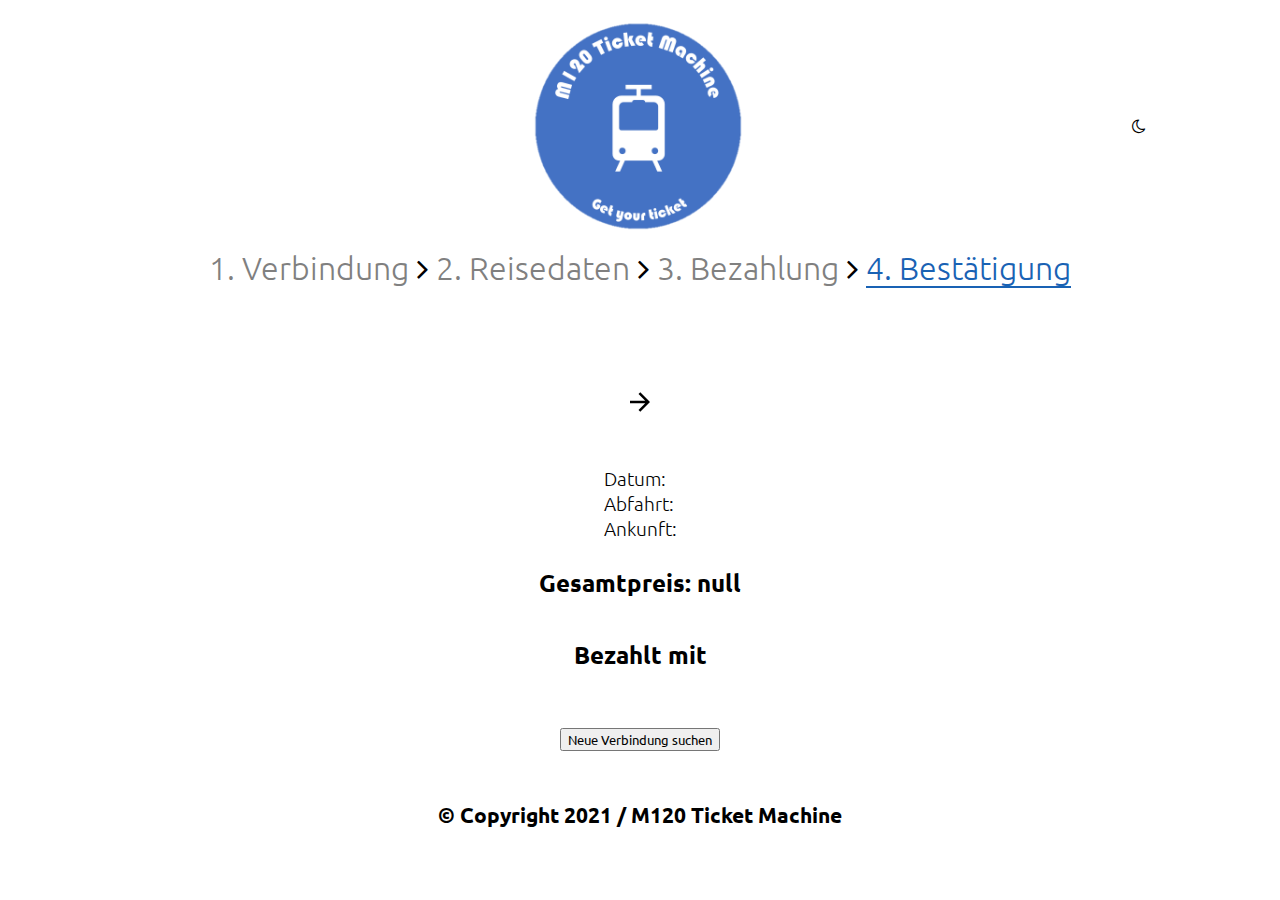
<file: app/view/confirmation.html>
<!doctype html>
<html lang="en">

<head>
    <title>M120 Ticket Machine | Reisedaten</title>

    <meta charset="utf-8">
    <meta name="viewport" content="width=device-width, initial-scale=1">

    <link href="https://cdn.jsdelivr.net/npm/bootstrap@5.0.0-beta3/dist/css/bootstrap.min.css" rel="stylesheet"
        integrity="sha384-eOJMYsd53ii+scO/bJGFsiCZc+5NDVN2yr8+0RDqr0Ql0h+rP48ckxlpbzKgwra6" crossorigin="anonymous">

    <!-- favicon -->
    <link rel="apple-touch-icon" sizes="180x180" href="../../public/assets/favicon_io/apple-touch-icon.png">
    <link rel="icon" type="image/png" sizes="32x32" href="../../public/assets/favicon_io/favicon-32x32.png">
    <link rel="icon" type="image/png" sizes="16x16" href="../../public/assets/favicon_io/favicon-16x16.png">
    <link rel="icon" href="../../public/assets/favicon_io/favicon.ico">
    <link rel="manifest" href="../../public/assets/favicon_io/site.webmanifest">

    <script src="https://cdnjs.cloudflare.com/ajax/libs/jquery/2.2.4/jquery.min.js"></script>
    <script src="https://cdn.jsdelivr.net/npm/bootstrap@5.0.0-beta3/dist/js/bootstrap.bundle.min.js"
        integrity="sha384-JEW9xMcG8R+pH31jmWH6WWP0WintQrMb4s7ZOdauHnUtxwoG2vI5DkLtS3qm9Ekf"
        crossorigin="anonymous"></script>
    <script src="https://cdn.jsdelivr.net/npm/@popperjs/core@2.9.1/dist/umd/popper.min.js"
        integrity="sha384-SR1sx49pcuLnqZUnnPwx6FCym0wLsk5JZuNx2bPPENzswTNFaQU1RDvt3wT4gWFG"
        crossorigin="anonymous"></script>
    <script src="https://cdn.jsdelivr.net/npm/bootstrap@5.0.0-beta3/dist/js/bootstrap.min.js"
        integrity="sha384-j0CNLUeiqtyaRmlzUHCPZ+Gy5fQu0dQ6eZ/xAww941Ai1SxSY+0EQqNXNE6DZiVc"
        crossorigin="anonymous"></script>

    <link rel="stylesheet" href="https://cdnjs.cloudflare.com/ajax/libs/font-awesome/4.7.0/css/font-awesome.min.css">
    <link rel="stylesheet" href="../../public/styles/main.css">
    <link rel="stylesheet" href="../../public/styles/confirmation.css">

</head>

<body>
    <header>
        <a class="imageLink" href="../../public/index.html"><img class="LogoCircular"
                src="../../public/assets/Logo_Circular.png" alt=" Logo"></a>

        <div class="LoginRef">
            <i class="themeToggle fa"></i>
        </div>

    </header>

    <main>
        <div id="steps">
            <a class="disabledLink">1. Verbindung</a>
            <i class="fa fa-angle-right"></i>
            <a class="disabledLink">2. Reisedaten</a>
            <i class="fa fa-angle-right"></i>
            <a class="disabledLink">3. Bezahlung</a>
            <i class="fa fa-angle-right"></i>
            <a class="activeLink">4. Bestätigung</a>
        </div>

        <div id="connectionInfo">
            <h1 id="fromH1"><span class="from"></span> <svg xmlns="http://www.w3.org/2000/svg" class="svg"
                    viewBox="0 0 24 24" width="30" height="30">
                    <path fill="none" d="M0 0h24v24H0z" />
                    <path id="svgArrow"
                        d="M16.172 11l-5.364-5.364 1.414-1.414L20 12l-7.778 7.778-1.414-1.414L16.172 13H4v-2z" />
                </svg> <span class="to"></span></h1>
            <h3 style="font-weight: 300;">Datum: <span class="date"></span><br>Abfahrt: <span class="time departure"></span><br>Ankunft: <span class="time arrival"></span></h3>

            <h2 id="price"></h2>
            <h2>Bezahlt mit <span id="paidWith"></span></h2>
        </div>

        
        
        <button id="newconnection" class="btn btn-primary">Neue Verbindung suchen</button>
    </main>
    
    <script src="../scripts/confirmation.js"></script>
    <script src="../scripts/theme.js"></script>

    <script>
        document.querySelector('#newconnection').addEventListener("click", function(){
            sessionStorage.removeItem("from");
            sessionStorage.removeItem("to");
            window.location.href = "../../public/index.html";
        })
    </script>

    <footer>
        <h4>&copy; Copyright 2021 / M120 Ticket Machine</h4>
    </footer>

</body>

</html>
</file>
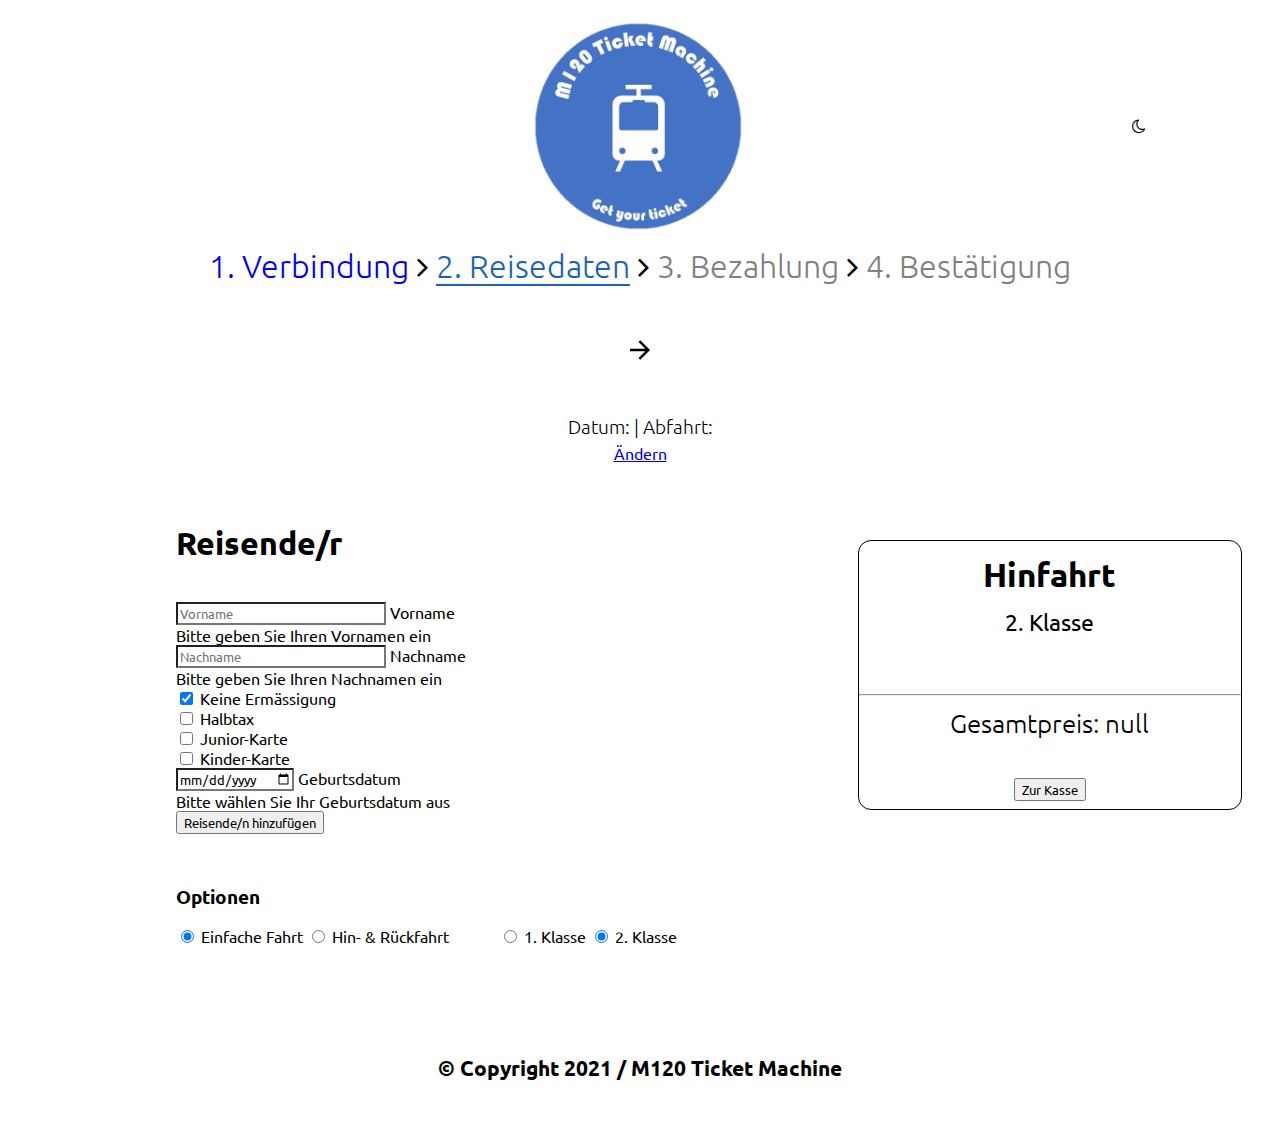
<file: app/view/data.html>
<!doctype html>
<html lang="en">

<head>
    <title>M120 Ticket Machine | Reisedaten</title>

    <meta charset="utf-8">
    <meta name="viewport" content="width=device-width, initial-scale=1">

    <link href="https://cdn.jsdelivr.net/npm/bootstrap@5.0.0-beta3/dist/css/bootstrap.min.css" rel="stylesheet"
        integrity="sha384-eOJMYsd53ii+scO/bJGFsiCZc+5NDVN2yr8+0RDqr0Ql0h+rP48ckxlpbzKgwra6" crossorigin="anonymous">

    <!-- favicon -->
    <link rel="apple-touch-icon" sizes="180x180" href="../../public/assets/favicon_io/apple-touch-icon.png">
    <link rel="icon" type="image/png" sizes="32x32" href="../../public/assets/favicon_io/favicon-32x32.png">
    <link rel="icon" type="image/png" sizes="16x16" href="../../public/assets/favicon_io/favicon-16x16.png">
    <link rel="icon" href="../../public/assets/favicon_io/favicon.ico">
    <link rel="manifest" href="../../public/assets/favicon_io/site.webmanifest">

    <script src="https://cdnjs.cloudflare.com/ajax/libs/jquery/2.2.4/jquery.min.js"></script>
    <script src="https://cdn.jsdelivr.net/npm/bootstrap@5.0.0-beta3/dist/js/bootstrap.bundle.min.js"
        integrity="sha384-JEW9xMcG8R+pH31jmWH6WWP0WintQrMb4s7ZOdauHnUtxwoG2vI5DkLtS3qm9Ekf"
        crossorigin="anonymous"></script>
    <script src="https://cdn.jsdelivr.net/npm/@popperjs/core@2.9.1/dist/umd/popper.min.js"
        integrity="sha384-SR1sx49pcuLnqZUnnPwx6FCym0wLsk5JZuNx2bPPENzswTNFaQU1RDvt3wT4gWFG"
        crossorigin="anonymous"></script>
    <script src="https://cdn.jsdelivr.net/npm/bootstrap@5.0.0-beta3/dist/js/bootstrap.min.js"
        integrity="sha384-j0CNLUeiqtyaRmlzUHCPZ+Gy5fQu0dQ6eZ/xAww941Ai1SxSY+0EQqNXNE6DZiVc"
        crossorigin="anonymous"></script>

    <link rel="stylesheet" href="https://cdnjs.cloudflare.com/ajax/libs/font-awesome/4.7.0/css/font-awesome.min.css">
    <link rel="stylesheet" href="../../public/styles/main.css">
    <link rel="stylesheet" href="../../public/styles/data.css">

</head>

<body>
    <header>
        <a class="imageLink" href="../../public/index.html"><img class="LogoCircular"
                src="../../public/assets/Logo_Circular.png" alt=" Logo"></a>

        <div class="LoginRef">
            <i class="themeToggle fa"></i>
        </div>

    </header>

    <main>
        <div id="steps">
            <a class="hoverableLink" href="connections.html">1. Verbindung</a>
            <i class="fa fa-angle-right"></i>
            <a class="activeLink">2. Reisedaten</a>
            <i class="fa fa-angle-right"></i>
            <a class="disabledLink">3. Bezahlung</a>
            <i class="fa fa-angle-right"></i>
            <a class="disabledLink">4. Bestätigung</a>
        </div>

        <div id="connectionInfo">
            <h1 id="fromH1"><span class="from"></span> <svg xmlns="http://www.w3.org/2000/svg" class="svg"
                    viewBox="0 0 24 24" width="30" height="30">
                    <path fill="none" d="M0 0h24v24H0z" />
                    <path id="svgArrow"
                        d="M16.172 11l-5.364-5.364 1.414-1.414L20 12l-7.778 7.778-1.414-1.414L16.172 13H4v-2z" />
                </svg> <span class="to"></span></h1>
            <h3 style="font-weight: 300;">Datum: <span class="date"></span> | Abfahrt: <span class="time"></span></h3>
            <a href="../../public/index.html">Ändern</a>
        </div>

        <div id="form">
            <h1>Reisende/r</h1>

            <div id="personalData">
                <form>
                    <div class="row g-2 mb-3">
                        <div class="form-floating col-md">
                            <input type="text" class="form-control" id="firstnameInput" placeholder="Vorname">
                            <label for="firstnameInput">Vorname</label>
                            <div class="invalid-tooltip">
                                Bitte geben Sie Ihren Vornamen ein
                            </div>
                        </div>

                        <div class="form-floating col-md">
                            <input type="text" class="form-control" id="lastnameInput" placeholder="Nachname">
                            <label for="lastnameInput">Nachname</label>
                            <div class="invalid-tooltip">
                                Bitte geben Sie Ihren Nachnamen ein
                            </div>
                        </div>
                    </div>

                    <div class="row g-2 mb-3">
                        <div id="discounts">
                            <div class="form-check form-check-inline">
                                <input class="form-check-input" type="checkbox" id="noDiscounts" value="option1"
                                    checked>
                                <label class="form-check-label" for="inlineCheckbox1">Keine Ermässigung</label>
                            </div>
                            <div class="form-check form-check-inline">
                                <input class="form-check-input" type="checkbox" id="halbtax" value="option2">
                                <label class="form-check-label" for="inlineCheckbox2">Halbtax</label>
                            </div>
                            <div class="form-check form-check-inline">
                                <input class="form-check-input" type="checkbox" id="juniorcard" value="option3">
                                <label class="form-check-label" for="inlineCheckbox3">Junior-Karte</label>
                            </div>
                            <div class="form-check form-check-inline">
                                <input class="form-check-input" type="checkbox" id="childcard" value="option3">
                                <label class="form-check-label" for="inlineCheckbox3">Kinder-Karte</label>
                            </div>
                        </div>

                        <div class="form-floating col-md">
                            <input type="date" class="form-control" id="birthdateInput" placeholder="Geburtsdatum">
                            <label for="birthdateInput">Geburtsdatum</label>
                            <div class="invalid-tooltip">
                                Bitte wählen Sie Ihr Geburtsdatum aus
                            </div>
                        </div>
                    </div>

                    <div id="button" class="g-2 mb-3">
                        <button type="button" class="btn btn-primary" id="addTravellerButton">Reisende/n hinzufügen</button>
                    </div>
                </form>
            </div>

            <div id="options">
                <h3>Optionen</h3>

                <div style="display: flex; justify-content: flex-start; align-items: center; width: 100%;">
                    <form style="margin-right: 9%;">
                        <div class="btn-group" role="group" aria-label="Basic radio toggle button group">
                            <input type="radio" class="btn-check" name="btnradio" id="oneWayRadio" autocomplete="off"
                                checked>
                            <label class="btn btn-outline-primary" for="oneWayRadio">Einfache Fahrt</label>

                            <input type="radio" class="btn-check" name="btnradio" id="twoWayRadio" autocomplete="off">
                            <label class="btn btn-outline-primary" for="twoWayRadio">Hin- & Rückfahrt</label>
                        </div>
                    </form>

                    <form>
                        <div class="btn-group" role="group" aria-label="Basic radio toggle button group">
                            <input type="radio" class="btn-check" name="btnradio" id="firstClassRadio"
                                autocomplete="off">
                            <label class="btn btn-outline-primary" for="firstClassRadio">1. Klasse</label>

                            <input type="radio" class="btn-check" name="btnradio" id="secondClassRadio"
                                autocomplete="off" checked>
                            <label class="btn btn-outline-primary" for="secondClassRadio">2. Klasse</label>
                        </div>
                    </form>
                </div>
            </div>
        </div>
    </main>

    <aside>
        <span id="way"></span>
        <span id="class"></span>

        <span id="info">
            <h1><span class="from"></span> <svg xmlns="http://www.w3.org/2000/svg" class="svg"
                    viewBox="0 0 24 24" width="30" height="30">
                    <path fill="none" d="M0 0h24v24H0z" />
                    <path id="svgArrow"
                        d="M16.172 11l-5.364-5.364 1.414-1.414L20 12l-7.778 7.778-1.414-1.414L16.172 13H4v-2z" />
                </svg> <span class="to"></span></h1>
            <h3 style="font-weight: 300;">Datum: <span class="date"></span> | Abfahrt: <span class="time"></span></h3>
        </span>

        <hr>

        <span id="price"></span>

        <div id="buttons" class="g-2 mb-3">
            <button class="btn btn-primary" id="purchaseButton">Zur Kasse</button>
        </div>
    </aside>

    <script>
        window.onscroll = function () { adjustHeader(); adjustAside(); };
        document.querySelector('#info').style.display = "none";

        function adjustHeader() {
            if (document.body.scrollTop > 80 || document.documentElement.scrollTop > 80) {
                document.getElementsByTagName('header')[0].style.height = "16%";
            }
            else {
                document.getElementsByTagName('header')[0].style.height = "28%";
            }
        }

        function adjustAside() {
            var aside = document.getElementsByTagName('aside')[0];
            var voyageDisplayer = document.querySelector('#info');

            if (document.body.scrollTop > 180 || document.documentElement.scrollTop > 180) {
                aside.style.height = "60%";
                aside.style.top = "25%";
                voyageDisplayer.style.display = "block";
            }
            else {
                aside.style.height = "40%";
                aside.style.top = "60%";
                voyageDisplayer.style.display = "none";
            }
        }
    </script>

    <script src="../scripts/data.js"></script>
    <script src="../scripts/theme.js"></script>

    <footer>
        <h4>&copy; Copyright 2021 / M120 Ticket Machine</h4>
    </footer>

</body>

</html>
</file>
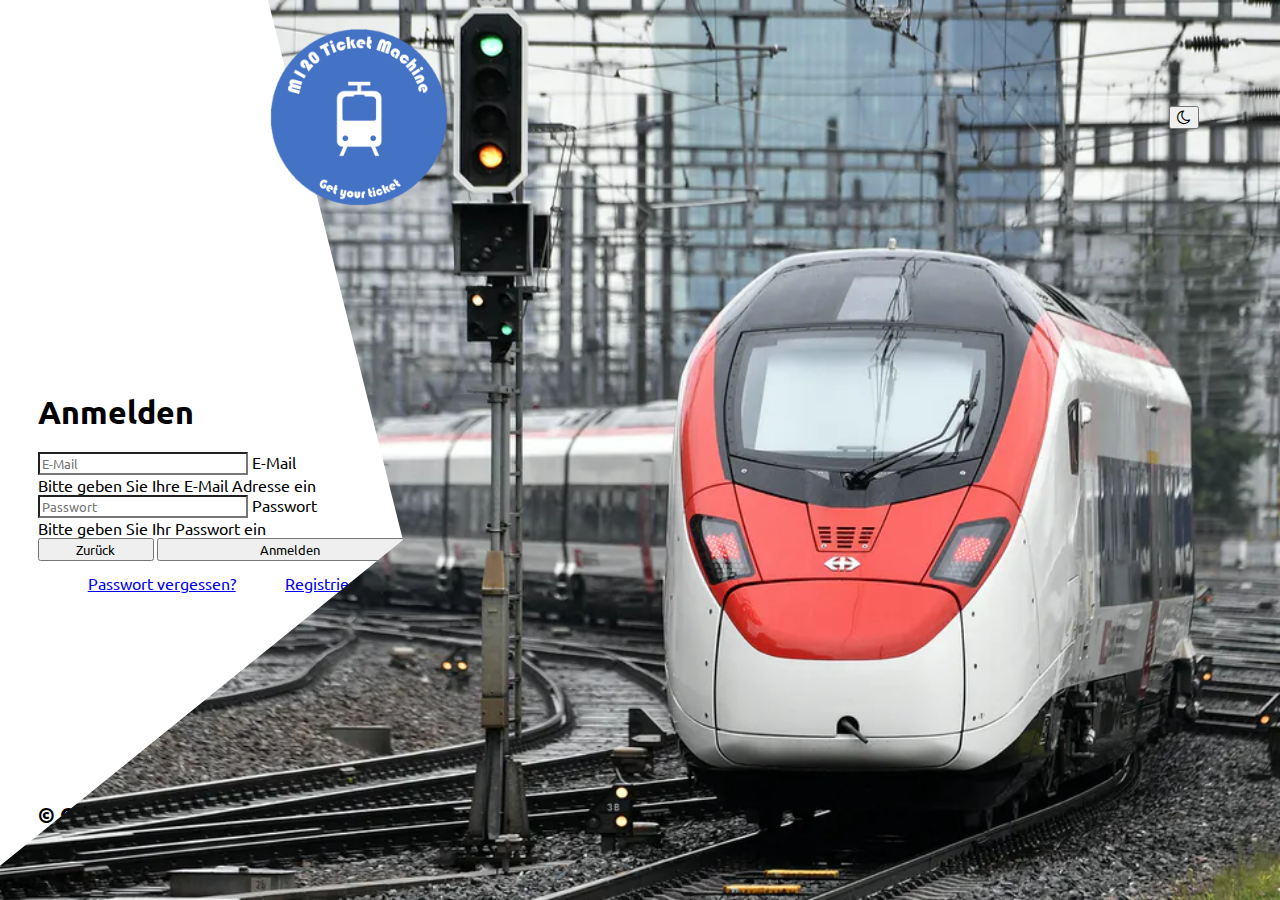
<file: app/view/login.html>
<!doctype html>
<html lang="en">

<head>
  <title>M120 Ticket Machine | Anmelden</title>

  <meta charset="utf-8">
  <meta name="viewport" content="width=device-width, initial-scale=1">

  <link href="https://cdn.jsdelivr.net/npm/bootstrap@5.0.0-beta3/dist/css/bootstrap.min.css" rel="stylesheet"
    integrity="sha384-eOJMYsd53ii+scO/bJGFsiCZc+5NDVN2yr8+0RDqr0Ql0h+rP48ckxlpbzKgwra6" crossorigin="anonymous">

  <!-- favicon -->
  <link rel="apple-touch-icon" sizes="180x180" href="../../public/assets/favicon_io/apple-touch-icon.png">
  <link rel="icon" type="image/png" sizes="32x32" href="../../public/assets/favicon_io/favicon-32x32.png">
  <link rel="icon" type="image/png" sizes="16x16" href="../../public/assets/favicon_io/favicon-16x16.png">
  <link rel="icon" href="../../public/assets/favicon_io/favicon.ico">
  <link rel="manifest" href="../../public/assets/favicon_io/site.webmanifest">

  <script src="https://cdn.jsdelivr.net/npm/bootstrap@5.0.0-beta3/dist/js/bootstrap.bundle.min.js"
    integrity="sha384-JEW9xMcG8R+pH31jmWH6WWP0WintQrMb4s7ZOdauHnUtxwoG2vI5DkLtS3qm9Ekf"
    crossorigin="anonymous"></script>
  <script src="https://cdn.jsdelivr.net/npm/@popperjs/core@2.9.1/dist/umd/popper.min.js"
    integrity="sha384-SR1sx49pcuLnqZUnnPwx6FCym0wLsk5JZuNx2bPPENzswTNFaQU1RDvt3wT4gWFG"
    crossorigin="anonymous"></script>
  <script src="https://cdn.jsdelivr.net/npm/bootstrap@5.0.0-beta3/dist/js/bootstrap.min.js"
    integrity="sha384-j0CNLUeiqtyaRmlzUHCPZ+Gy5fQu0dQ6eZ/xAww941Ai1SxSY+0EQqNXNE6DZiVc"
    crossorigin="anonymous"></script>

  <link rel="stylesheet" href="https://cdnjs.cloudflare.com/ajax/libs/font-awesome/4.7.0/css/font-awesome.min.css">
  <link rel="stylesheet" href="../../public/styles/main.css">
  <link rel="stylesheet" href="../../public/styles/login.css">

</head>

<body>
  <div id="backgroundTrain">
    <img src="../../public/assets/train.jpg" alt="background">
  </div>

  <header>
    <img class="LogoCircular" src="../../public/assets/Logo_Circular.png" alt="Logo">

    <div class="LoginRef">
      <button class="btn btn-primary"><i class="themeToggle fa"></i></button>
    </div>
  </header>

  <main>
    <div id="form">
      <h1>Anmelden</h1>

      <form>
        <div class="row g-2 mb-3">
          <div class="form-floating col-md">
            <input type="email" class="form-control" id="emailInput" placeholder="E-Mail">
            <label for="fromInput">E-Mail</label>
            <div class="invalid-tooltip">
              Bitte geben Sie Ihre E-Mail Adresse ein
            </div>
          </div>
        </div>
        <div class="row g-2 mb-3">
          <div class="form-floating col-md">
            <input type="password" class="form-control" id="passwordInput" placeholder="Passwort">
            <label for="toInput">Passwort</label>
            <div class="invalid-tooltip" id="invalidPassword">
              Bitte geben Sie Ihr Passwort ein
            </div>
          </div>
        </div>

        <div class="row g-2 mb-3">
          <div id="buttons">
            <button type="button" class="btn btn-primary" id="backButton">Zurück</button>
            <button type="button" class="btn btn-primary" id="loginButton">Anmelden</button>
          </div>
          <div class="col-md" id="links">
            <a href="#">Passwort vergessen?</a>
            <a href="registration.html">Registrieren</a>
          </div>
        </div>

      </form>
    </div>
  </main>

  <script src="../scripts/login.js"></script>
  <script src="../scripts/theme.js"></script>

  <script>
    var backButton = document.querySelector('#backButton');
    backButton.addEventListener("click", function () {
      window.history.back();
    });
  </script>

  <footer>
    <h4>&copy; Copyright 2021 / M120 Ticket Machine</h4>
  </footer>

</body>

</html>
</file>
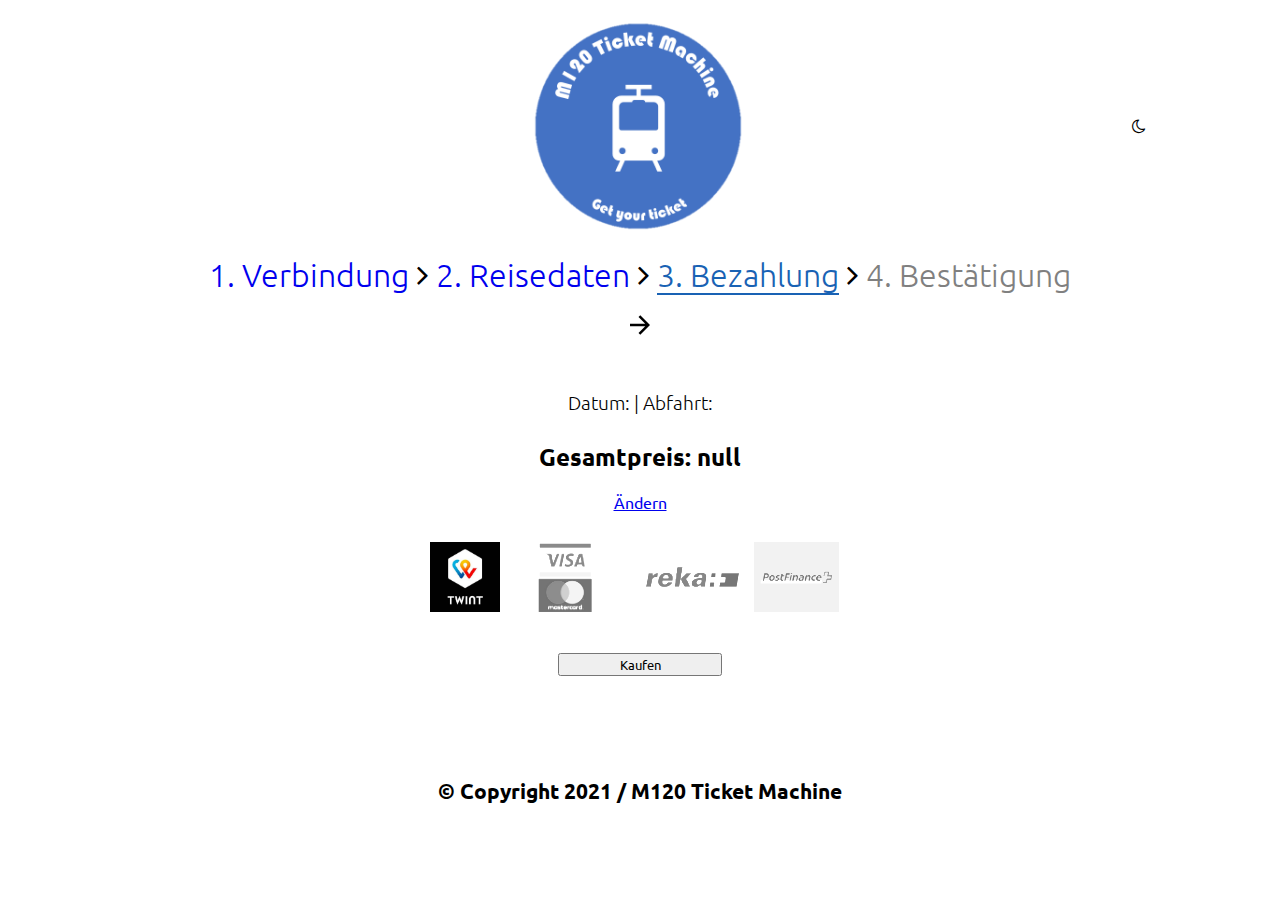
<file: app/view/payment.html>
<!doctype html>
<html lang="en">

<head>
    <title>M120 Ticket Machine | Reisedaten</title>

    <meta charset="utf-8">
    <meta name="viewport" content="width=device-width, initial-scale=1">

    <link href="https://cdn.jsdelivr.net/npm/bootstrap@5.0.0-beta3/dist/css/bootstrap.min.css" rel="stylesheet"
        integrity="sha384-eOJMYsd53ii+scO/bJGFsiCZc+5NDVN2yr8+0RDqr0Ql0h+rP48ckxlpbzKgwra6" crossorigin="anonymous">

    <!-- favicon -->
    <link rel="apple-touch-icon" sizes="180x180" href="../../public/assets/favicon_io/apple-touch-icon.png">
    <link rel="icon" type="image/png" sizes="32x32" href="../../public/assets/favicon_io/favicon-32x32.png">
    <link rel="icon" type="image/png" sizes="16x16" href="../../public/assets/favicon_io/favicon-16x16.png">
    <link rel="icon" href="../../public/assets/favicon_io/favicon.ico">
    <link rel="manifest" href="../../public/assets/favicon_io/site.webmanifest">

    <script src="https://cdnjs.cloudflare.com/ajax/libs/jquery/2.2.4/jquery.min.js"></script>
    <script src="https://cdn.jsdelivr.net/npm/bootstrap@5.0.0-beta3/dist/js/bootstrap.bundle.min.js"
        integrity="sha384-JEW9xMcG8R+pH31jmWH6WWP0WintQrMb4s7ZOdauHnUtxwoG2vI5DkLtS3qm9Ekf"
        crossorigin="anonymous"></script>
    <script src="https://cdn.jsdelivr.net/npm/@popperjs/core@2.9.1/dist/umd/popper.min.js"
        integrity="sha384-SR1sx49pcuLnqZUnnPwx6FCym0wLsk5JZuNx2bPPENzswTNFaQU1RDvt3wT4gWFG"
        crossorigin="anonymous"></script>
    <script src="https://cdn.jsdelivr.net/npm/bootstrap@5.0.0-beta3/dist/js/bootstrap.min.js"
        integrity="sha384-j0CNLUeiqtyaRmlzUHCPZ+Gy5fQu0dQ6eZ/xAww941Ai1SxSY+0EQqNXNE6DZiVc"
        crossorigin="anonymous"></script>

    <link rel="stylesheet" href="https://cdnjs.cloudflare.com/ajax/libs/font-awesome/4.7.0/css/font-awesome.min.css">
    <link rel="stylesheet" href="../../public/styles/main.css">
    <link rel="stylesheet" href="../../public/styles/payment.css">

</head>

<body>
    <header>
        <a class="imageLink" href="../../public/index.html"><img class="LogoCircular"
                src="../../public/assets/Logo_Circular.png" alt=" Logo"></a>

        <div class="LoginRef">
            <i class="themeToggle fa"></i>
        </div>

    </header>

    <main>
        <div id="steps">
            <a class="hoverableLink" href="connections.html">1. Verbindung</a>
            <i class="fa fa-angle-right"></i>
            <a class="hoverableLink" id="dataLink" href="#" onclick="goToData()">2. Reisedaten</a>
            <i class="fa fa-angle-right"></i>
            <a class="activeLink">3. Bezahlung</a>
            <i class="fa fa-angle-right"></i>
            <a class="disabledLink">4. Bestätigung</a>
        </div>

        <div id="connectionInfo">
            <h1 id="fromH1"><span class="from"></span> <svg xmlns="http://www.w3.org/2000/svg" class="svg"
                    viewBox="0 0 24 24" width="30" height="30">
                    <path fill="none" d="M0 0h24v24H0z" />
                    <path id="svgArrow"
                        d="M16.172 11l-5.364-5.364 1.414-1.414L20 12l-7.778 7.778-1.414-1.414L16.172 13H4v-2z" />
                </svg> <span class="to"></span></h1>
            <h3 style="font-weight: 300;">Datum: <span class="date"></span> | Abfahrt: <span class="time"></span></h3>

            <h2 id="price"></h2>

            <a href="../../public/index.html">Ändern</a>
        </div>

        <form id="paymentMethods">
            <div id="methods">
                <input class="radio" id="twint" type="radio" name="payment" value="Twint" checked>
                <label class="drinkcard-cc twint" for="twint"></label>
                <input class="radio" id="creditcard" type="radio" name="payment" value="Kredit Karte">
                <label class="drinkcard-cc creditcard" for="creditcard"></label>
                <input class="radio" id="reka" type="radio" name="payment" value="REKA">
                <label class="drinkcard-cc reka" for="reka"></label>
                <input class="radio" id="postfinance" type="radio" name="payment" value="Post Finance">
                <label class="drinkcard-cc postfinance" for="postfinance"></label>
            </div>

        </form>
        <button id="purchaseButton" class="btn btn-primary">Kaufen</button>

    </main>

    <script src="../scripts/payment.js"></script>
    <script src="../scripts/theme.js"></script>

    <footer>
        <h4>&copy; Copyright 2021 / M120 Ticket Machine</h4>
    </footer>

</body>

</html>
</file>
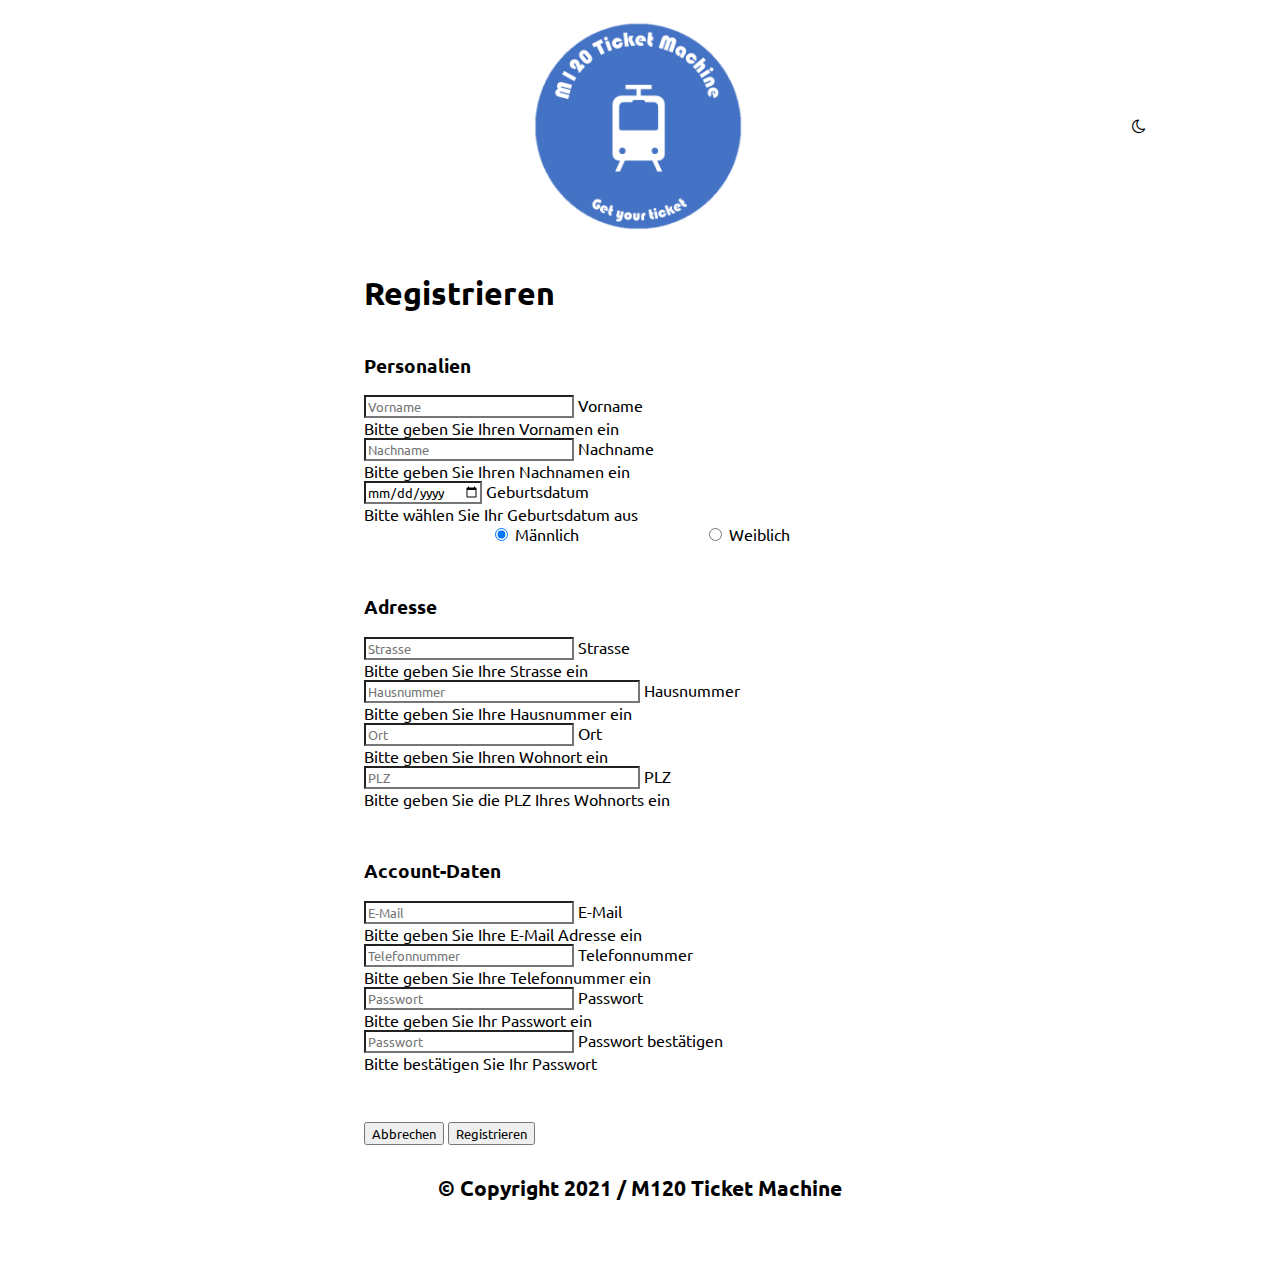
<file: app/view/registration.html>
<!doctype html>
<html lang="en">

<head>
    <title>M120 Ticket Machine | Registrieren</title>

    <meta charset="utf-8">
    <meta name="viewport" content="width=device-width, initial-scale=1">

    <link href="https://cdn.jsdelivr.net/npm/bootstrap@5.0.0-beta3/dist/css/bootstrap.min.css" rel="stylesheet"
        integrity="sha384-eOJMYsd53ii+scO/bJGFsiCZc+5NDVN2yr8+0RDqr0Ql0h+rP48ckxlpbzKgwra6" crossorigin="anonymous">

    <!-- favicon -->
    <link rel="apple-touch-icon" sizes="180x180" href="../../public/assets/favicon_io/apple-touch-icon.png">
    <link rel="icon" type="image/png" sizes="32x32" href="../../public/assets/favicon_io/favicon-32x32.png">
    <link rel="icon" type="image/png" sizes="16x16" href="../../public/assets/favicon_io/favicon-16x16.png">
    <link rel="icon" href="../../public/assets/favicon_io/favicon.ico">
    <link rel="manifest" href="../../public/assets/favicon_io/site.webmanifest">

    <script src="https://cdn.jsdelivr.net/npm/bootstrap@5.0.0-beta3/dist/js/bootstrap.bundle.min.js"
        integrity="sha384-JEW9xMcG8R+pH31jmWH6WWP0WintQrMb4s7ZOdauHnUtxwoG2vI5DkLtS3qm9Ekf"
        crossorigin="anonymous"></script>
    <script src="https://cdn.jsdelivr.net/npm/@popperjs/core@2.9.1/dist/umd/popper.min.js"
        integrity="sha384-SR1sx49pcuLnqZUnnPwx6FCym0wLsk5JZuNx2bPPENzswTNFaQU1RDvt3wT4gWFG"
        crossorigin="anonymous"></script>
    <script src="https://cdn.jsdelivr.net/npm/bootstrap@5.0.0-beta3/dist/js/bootstrap.min.js"
        integrity="sha384-j0CNLUeiqtyaRmlzUHCPZ+Gy5fQu0dQ6eZ/xAww941Ai1SxSY+0EQqNXNE6DZiVc"
        crossorigin="anonymous"></script>

    <link rel="stylesheet" href="https://cdnjs.cloudflare.com/ajax/libs/font-awesome/4.7.0/css/font-awesome.min.css">
    <link rel="stylesheet" href="../../public/styles/main.css">
    <link rel="stylesheet" href="../../public/styles/registration.css">

</head>

<body>
    <header>
        <a class="imageLink" href="../../public/index.html"><img class="LogoCircular"
                src="../../public/assets/Logo_Circular.png" alt=" Logo"></a>

        <div class="LoginRef">
            <i class="themeToggle fa"></i>
        </div>

    </header>

    <main>
        <div id="form">
            <h1>Registrieren</h1>

            <div id="personalData">
                <h3>Personalien</h3>

                <form>
                    <div class="row g-2 mb-3">
                        <div class="form-floating col-md">
                            <input type="text" class="form-control" id="firstnameInput" placeholder="Vorname">
                            <label for="firstnameInput">Vorname</label>
                            <div class="invalid-tooltip">
                                Bitte geben Sie Ihren Vornamen ein
                              </div>
                        </div>

                        <div class="form-floating col-md">
                            <input type="text" class="form-control" id="lastnameInput" placeholder="Nachname">
                            <label for="lastnameInput">Nachname</label>
                            <div class="invalid-tooltip">
                                Bitte geben Sie Ihren Nachnamen ein
                              </div>
                        </div>
                    </div>

                    <div class="row g-2 mb-3">
                        <div class="form-floating col-md">
                            <input type="date" class="form-control" id="birthdateInput" placeholder="Geburtsdatum">
                            <label for="birthdateInput">Geburtsdatum</label>
                            <div class="invalid-tooltip">
                                Bitte wählen Sie Ihr Geburtsdatum aus
                              </div>
                        </div>

                        <div class="form-floating col-md" id="genderRadios">
                            <div class="custom-control custom-radio custom-control-inline">
                                <input type="radio" id="maleRadio" name="radio" class="custom-control-input" checked>
                                <label class="custom-control-label" for="radioMale">Männlich</label>
                            </div>

                            <div class="custom-control custom-radio custom-control-inline">
                                <input type="radio" id="femaleRadio" name="radio" class="custom-control-input">
                                <label class="custom-control-label" for="radioMale">Weiblich</label>
                            </div>
                        </div>
                    </div>
                </form>
            </div>

            <div id="address">
                <h3>Adresse</h3>

                <form>
                    <div class="row g-2 mb-3">
                        <div class="form-floating col-md">
                            <input type="text" class="form-control" id="streetInput" placeholder="Strasse">
                            <label for="streetInput">Strasse</label>
                            <div class="invalid-tooltip">
                                Bitte geben Sie Ihre Strasse ein
                              </div>
                        </div>

                        <div class="form-floating col-md">
                            <input type="text" class="form-control" id="houseNumberInput" placeholder="Hausnummer">
                            <label for="houseNumberInput">Hausnummer</label>
                            <div class="invalid-tooltip">
                                Bitte geben Sie Ihre Hausnummer ein
                              </div>
                        </div>
                    </div>

                    <div class="row g-2 mb-3">
                        <div class="form-floating col-md">
                            <input type="text" class="form-control" id="placeInput" placeholder="Ort">
                            <label for="placeInput">Ort</label>
                            <div class="invalid-tooltip">
                                Bitte geben Sie Ihren Wohnort ein
                              </div>
                        </div>

                        <div class="form-floating col-md">
                            <input type="text" class="form-control" id="postalCodeInput" placeholder="PLZ" onkeypress="javascript:return isNumber(event)">
                            <label for="postalCodeInput">PLZ</label>
                            <div class="invalid-tooltip">
                                Bitte geben Sie die PLZ Ihres Wohnorts ein
                              </div>
                        </div>
                    </div>
                </form>
            </div>

            <div id="credentials">
                <h3>Account-Daten</h3>

                <form>
                    <div class="row g-2 mb-3">
                        <div class="form-floating col-md">
                            <input type="email" class="form-control" id="emailInput" placeholder="E-Mail" required>
                            <label for="emailInput">E-Mail</label>
                            <div class="invalid-tooltip">
                                Bitte geben Sie Ihre E-Mail Adresse ein
                              </div>
                        </div>

                        <div class="form-floating col-md">
                            <input type="tel" class="form-control"
                                id="phonenumber" placeholder="Telefonnummer" onkeypress="javascript:return isNumber(event)" required>
                            <label for="phonenumber">Telefonnummer</label>
                            <div class="invalid-tooltip">
                                Bitte geben Sie Ihre Telefonnummer ein
                              </div>
                        </div>
                    </div>

                    <div class="row g-2 mb-3">
                        <div class="form-floating col-md">
                            <input type="password" class="form-control" id="passwordInput" placeholder="Passwort"
                                required>
                            <label for="passwordInput">Passwort</label>
                            <div class="invalid-tooltip">
                                Bitte geben Sie Ihr Passwort ein
                              </div>
                        </div>

                        <div class="form-floating col-md">
                            <input type="password" class="form-control" id="confirmPasswortInput" placeholder="Passwort"
                                required>
                            <label for="confirmPasswortInput">Passwort bestätigen</label>
                            <div class="invalid-tooltip" id="passwordNotEqual">
                                Bitte bestätigen Sie Ihr Passwort
                            </div>
                        </div>
                    </div>
                </form>
            </div>

            <div id="buttons" class="g-2 mb-3">
                <button class="btn btn-primary" id="cancelButton">Abbrechen</button>
                <button type="submit" class="btn btn-primary" id="registerButton">Registrieren</button>
            </div>
        </div>
    </main>

    <script>
        window.onscroll = function () { adjustHeader() };

        function adjustHeader() {
            if (document.body.scrollTop > 80 || document.documentElement.scrollTop > 80) {
                document.getElementsByTagName('header')[0].style.height = "16%";
            }
            else {
                document.getElementsByTagName('header')[0].style.height = "28%";
            }
        }
    </script>

    <script>
        var backButton = document.querySelector('#cancelButton');
        backButton.addEventListener("click", function () {
            window.history.back();
        });
    </script>

    <script src="../scripts/registration.js"></script>
    <script src="../scripts/theme.js"></script>

    <footer>
        <h4>&copy; Copyright 2021 / M120 Ticket Machine</h4>
    </footer>

</body>

</html>
</file>
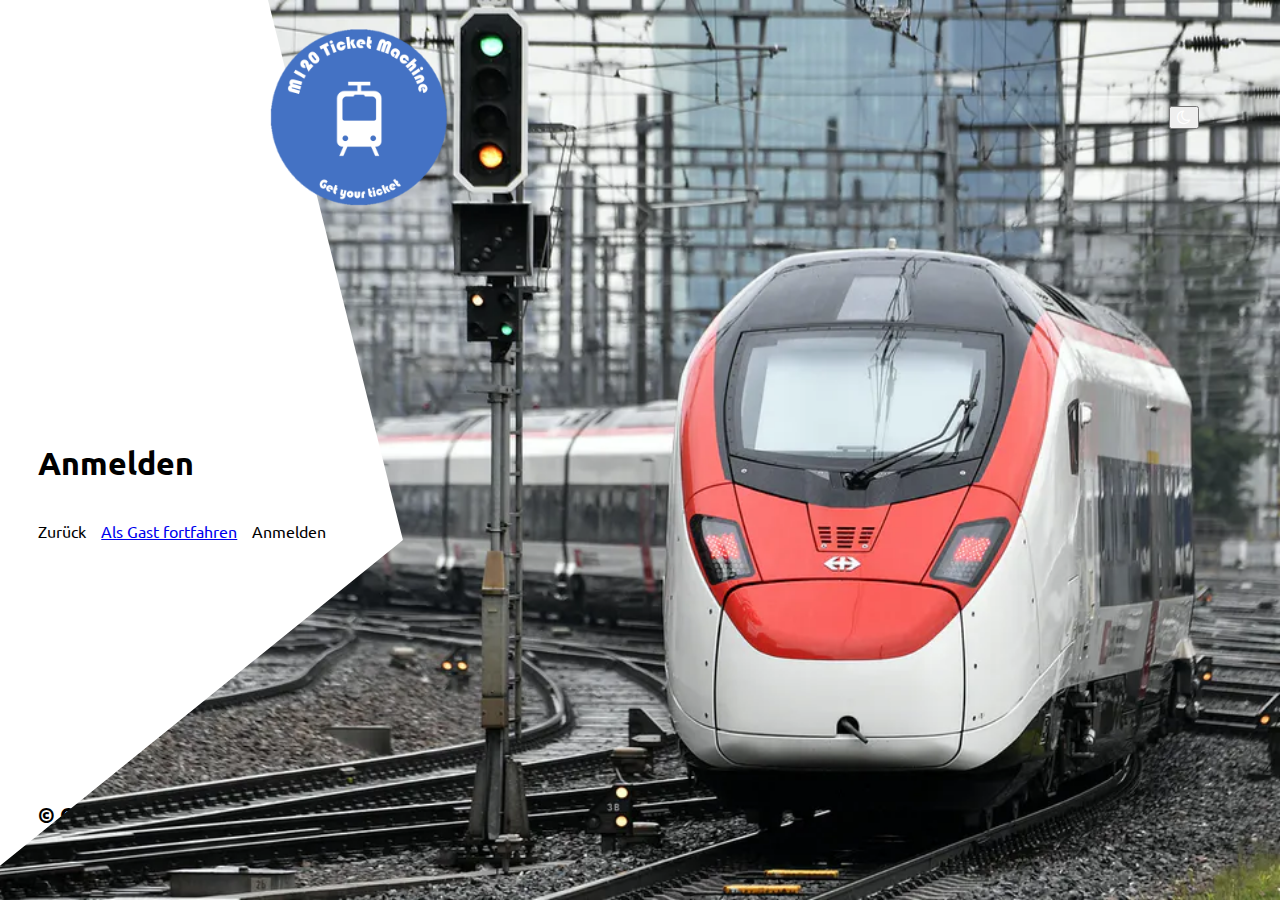
<file: app/view/tempView.html>
<!doctype html>
<html lang="en">

<head>
    <title>M120 Ticket Machine | Verbindungen</title>

    <meta charset="utf-8">
    <meta name="viewport" content="width=device-width, initial-scale=1">

    <link href="https://cdn.jsdelivr.net/npm/bootstrap@5.0.0-beta3/dist/css/bootstrap.min.css" rel="stylesheet"
        integrity="sha384-eOJMYsd53ii+scO/bJGFsiCZc+5NDVN2yr8+0RDqr0Ql0h+rP48ckxlpbzKgwra6" crossorigin="anonymous">

    <!-- favicon -->
    <link rel="apple-touch-icon" sizes="180x180" href="../../public/assets/favicon_io/apple-touch-icon.png">
    <link rel="icon" type="image/png" sizes="32x32" href="../../public/assets/favicon_io/favicon-32x32.png">
    <link rel="icon" type="image/png" sizes="16x16" href="../../public/assets/favicon_io/favicon-16x16.png">
    <link rel="icon" href="../../public/assets/favicon_io/favicon.ico">
    <link rel="manifest" href="../../public/assets/favicon_io/site.webmanifest">

    <script src="https://cdn.jsdelivr.net/npm/bootstrap@5.0.0-beta3/dist/js/bootstrap.bundle.min.js"
        integrity="sha384-JEW9xMcG8R+pH31jmWH6WWP0WintQrMb4s7ZOdauHnUtxwoG2vI5DkLtS3qm9Ekf"
        crossorigin="anonymous"></script>
    <script src="https://cdn.jsdelivr.net/npm/@popperjs/core@2.9.1/dist/umd/popper.min.js"
        integrity="sha384-SR1sx49pcuLnqZUnnPwx6FCym0wLsk5JZuNx2bPPENzswTNFaQU1RDvt3wT4gWFG"
        crossorigin="anonymous"></script>
    <script src="https://cdn.jsdelivr.net/npm/bootstrap@5.0.0-beta3/dist/js/bootstrap.min.js"
        integrity="sha384-j0CNLUeiqtyaRmlzUHCPZ+Gy5fQu0dQ6eZ/xAww941Ai1SxSY+0EQqNXNE6DZiVc"
        crossorigin="anonymous"></script>

    <link rel="stylesheet" href="https://cdnjs.cloudflare.com/ajax/libs/font-awesome/4.7.0/css/font-awesome.min.css">
    <link rel="stylesheet" href="../../public/styles/main.css">
    <link rel="stylesheet" href="../../public/styles/tempView.css">

</head>

<body>
    <div id="backgroundTrain">
        <img src="../../public/assets/train.jpg" alt="background">
    </div>

    <header>
        <img class="LogoCircular" src="../../public/assets/Logo_Circular.png" alt="Logo">

        <div class="LoginRef">
            <button class="btn btn-primary"><i class="themeToggle fa"></i></button>
        </div>
    </header>

    <main>
        <h1>Anmelden</h1>
        <div>
            <a type="button" class="btn btn-primary" id="backButton">Zurück</a>
            <a type="button" class="btn btn-primary" id="asGuestButton" href="data.html">Als Gast fortfahren</a>
            <a type="button" class="btn btn-primary" id="loginButton">Anmelden</a>
        </div>
    </main>

    <script>
        var backButton = document.querySelector('#backButton');
        backButton.addEventListener("click", function () {
            window.history.back();
        });

        var loginButton = document.querySelector('#loginButton');
        loginButton.addEventListener("click", function() {
            sessionStorage.setItem("toLoginFrom", "tempView");
            window.location.href = "login.html";
        });
    </script>

    <script src="../scripts/theme.js"></script>

    <footer>
        <h4>&copy; Copyright 2021 / M120 Ticket Machine</h4>
    </footer>

</body>

</html>
</file>
<file: public/styles/main.css>
/*general*/

@import url('https://fonts.googleapis.com/css2?family=Ubuntu:wght@300;400&display=swap');

html, body
{
    height: 100%;
    width: 100%;
    padding: 0;
    margin: 0;
}

*
{
    box-sizing: border-box;
    font-family: "Ubuntu", sans-serif;
}

html
{
    scroll-behavior: smooth;
}

body
{
    --text-color: #000;
    --input-background: #FFF;
    --document-background: #FFF; 
    --text-color: #000;
    --icon-color: #000;
}

body
{
    /*display: flex;
    flex-direction: column;*/

    display: grid;

    grid-template-areas: "head"
                         "main"
                         "foot";

    grid-template-rows: 26% 55% 1fr;

    grid-template-columns: 100%;

    background: var(--document-background);
}

body.dark-theme
{
    --text-color: #FFF;
    --input-background: #4B4B4B;
    --document-background: #2a2929;
    --text-color: #FFF;
    --floating-label-color: #ffffff;
    --icon-color: #FFF;
    --step-color: rgb(172, 164, 164);
}

/*header*/

header
{
    grid-area: head;
    /*height: 26%;*/
    display: flex;
    justify-content: center;
    align-items: center;
}

.imageLink
{
    height: 50%;
    border: 1px solid black;
}

.LoginRef
{
    position: absolute;
    width: 10%;
    right: 6%;
    z-index: 1;

    display: flex;
    justify-content: space-evenly;
    align-items: center;
}

.LoginRef > button > i
{
    width: 100%;
    height: 100%;
}

.LogoCircular
{
    transform: scale(0.4);
}

/*main*/

main
{
    grid-area: main;
    /*height: 55%;*/
    display: flex;
    align-items: center;
    flex-direction: column;
    justify-content: center;
}

input
{
    outline: red!important;
}

footer
{
    grid-area: foot;
    /*height: 19%;*/
    display: flex;
    justify-content: center;
    align-items: center;
    font-size: 1.3rem;
}

/* theme settings */

h1
{
    color: var(--text-color);
}

h3
{
    color: var(--text-color);
}

h4
{
    color: var(--text-color);
}

input
{
    background: var(--input-background)!important;
    color: var(--text-color)!important;
}

i
{
    color: var(--icon-color)!important;
}

#steps > a :not(.activeLink)
{
    color: var(--step-color);
}

.fa-moon-o, .fa-sun-o
{
    font-size: 1rem;
}

.fa-sun-o
{
    color: yellow!important;
}

/* label in floating inputs */
.form-floating > label
{
    color: var(--floating-label-color);
}
</file>
<file: public/styles/confirmation.css>
html
{
    min-height: 100%;
    height: auto;
}

.hoverableLink
{
    position: relative;
    display: inline-block;
    text-align: center;
    cursor: pointer;
}

.hoverableLink,
.hoverableLink:hover,
.hoverableLink:active,
.hoverableLink:focus
{
    text-decoration: none;
}

.hoverableLink:after
{
    content: "";
    position: absolute;
}

.hoverableLink:after
{
    top: 95%;
    height: 2px;
    width: 0%;
    left: 0;
    background: #1962b4;
    transition: 0.2s ease all 0.3s;
}

.hoverableLink:hover:after
{
    width: 100%;
    transition: 0.3s ease all;
}

.activeLink
{
    position: relative;
    display: inline-block;
    text-align: center;
}

.activeLink,
.activeLink:hover,
.activeLink:active,
.activeLink:focus
{
    text-decoration: none;
}

.activeLink:after
{
    content: "";
    position: absolute;
}

.activeLink:after
{
    top: 95%;
    height: 2px;
    width: 100%;
    left: 0;
    background: #1962b4;
    transition: 0.5s ease all 0.3s;
}

#steps
{
    display: flex;
    justify-content: space-evenly;
    align-items: center;
    font-size: 2rem;
    font-weight: 300;
    width: 70%;
    margin-top: 3%;
    margin-bottom: 3%;
}

.activeLink
{
    color: #1962b4;
}

.disabledLink
{
    color: gray;
    text-decoration: none;
}

.disabledLink:hover 
{
    color: gray;
}

header
{
    position: fixed;
    width: 100%;
    top: 0;
    transition: 0.2s ease;
    height: 28%;
    background: #FFF;
    z-index: 9999;
    background: var(--document-background);
}

.LogoCircular
{
    height: 100%;
    transform: scale(2);
}

#connectionInfo
{
    margin-top: 3%;
    flex-direction: column;
    display: flex;
    justify-content: center;
    align-items: center;
    color: var(--text-color);
}

#svgArrow
{
    fill: var(--text-color);
}

main
{
    margin-top: 6%;
    padding: 1%;
}

h3
{
    font-weight: bold;
    margin-bottom: 3%;
}

#newconnection
{
    margin-top: 3%;
}

footer
{
    margin-top: 8%;
}
</file>
<file: public/styles/data.css>
html
{
    min-height: 100%;
    height: auto;
}

.hoverableLink
{
    position: relative;
    display: inline-block;
    text-align: center;
    cursor: pointer;
}

.hoverableLink,
.hoverableLink:hover,
.hoverableLink:active,
.hoverableLink:focus
{
    text-decoration: none;
}

.hoverableLink:after
{
    content: "";
    position: absolute;
}

.hoverableLink:after
{
    top: 95%;
    height: 2px;
    width: 0%;
    left: 0;
    background: #1962b4;
    transition: 0.2s ease all 0.3s;
}

.hoverableLink:hover:after
{
    width: 100%;
    transition: 0.3s ease all;
}

.activeLink
{
    position: relative;
    display: inline-block;
    text-align: center;
}

.activeLink,
.activeLink:hover,
.activeLink:active,
.activeLink:focus
{
    text-decoration: none;
}

.activeLink:after
{
    content: "";
    position: absolute;
}

.activeLink:after
{
    top: 95%;
    height: 2px;
    width: 100%;
    left: 0;
    background: #1962b4;
    transition: 0.5s ease all 0.3s;
}

#steps
{
    display: flex;
    justify-content: space-evenly;
    align-items: center;
    font-size: 2rem;
    font-weight: 300;
    width: 70%;
    margin-bottom: 2%;
}

.activeLink
{
    color: #1962b4;
}

.disabledLink
{
    color: gray;
    text-decoration: none;
}

.disabledLink:hover 
{
    color: gray;
}

header
{
    position: fixed;
    width: 100%;
    top: 0;
    transition: 0.2s ease;
    height: 28%;
    background: #FFF;
    z-index: 9999;
    background: var(--document-background);
}

.LogoCircular
{
    height: 100%;
    transform: scale(2);
}

#connectionInfo
{
    height: 40%;
    flex-direction: column;
    display: flex;
    justify-content: center;
    align-items: center;
}

#svgArrow
{
    fill: var(--text-color);
}

h1:not(#fromH1)
{
    margin-bottom: 7%;
}

main
{
    margin-top: 6%;
    padding: 1%;
}

h3
{
    font-weight: bold;
    margin-bottom: 3%;
}

#form
{
    padding: 3%;
    width: 50%;
    margin-right: 30%;
}

#discounts
{
    color: var(--text-color);
}

#personalData, #options
{
    margin-bottom: 9%;
}

aside
{
    position: fixed;
    height: 30%;
    width: 30%;
    margin-right: 3%;
    top: 60%;
    right: 0;
    z-index: 1;
    color: var(--text-color);
    padding-top: 1%;

    display: flex;
    flex-direction: column;
    align-items: center;

    background: var(--input-background);
    border: 1px solid var(--text-color);
    border-radius: 13px;
    transition: all 0.3s ease;
}

#way
{
    font-weight: bold;
    font-size: 33px;
}

#info
{
    margin-top: 6%;
}

#info > h1
{
    font-size: 24px;
}

#info > h3
{
    font-size: 19px;
    text-align: center;
}

#class
{
    margin-top: 3%;
    font-size: 23px;
}

hr
{
    width: 100%;
    position: absolute;
    bottom: 39%;
}

#price
{
    position: absolute;
    bottom: 26%;
    font-size: 26px;
    font-weight: 300;
}

#buttons
{
    position: absolute;
    bottom: 3%;
}

footer
{
    margin-top: 9%;
    margin-bottom: 3%;
}
</file>
<file: public/styles/login.css>
header
{
    justify-content: flex-start;
    padding-left: 3%;
}

h1
{
    margin-bottom: 5%;
}

.LoginRef
{
    width: 3%;
}

main
{
    align-items: flex-start;
}

#form
{
    padding: 3%;
    width: 36%;
}

#buttons
{
    display: flex;
    justify-content: space-between;
}

#backButton
{
    width: 30%;
}

#loginButton
{
 width: 69%;
}

#links
{
    display: flex;
    justify-content: space-evenly;
    align-items: center;
    margin-top: 3%;
}

#backgroundTrain
{
    position: absolute;
    right: 0;
    height: 100%;
    clip-path: polygon(25% 0%, 100% 0%, 100% 100%, 2% 100%, 35% 60%);
    z-index: 0;
    overflow: hidden;
}

#backgroundTrain > img
{
    transition: transform 0.5s ease;
    height: 100%;
}

#backgroundTrain:hover img
{
    transform: scale(1.1);
}

footer
{
    justify-content: flex-start;
    padding-left: 3%;
}

@media only screen and (max-width: 750px)
{
    .LogoCircular
    {
        transform: scale(0.3);
    }

    h1
    {
        color: white;
    }

    #buttons
    {
        flex-direction: column;
    }

    #backButton
    {
        margin-bottom: 2%;
    }

    #backButton, #loginButton
    {
        width: 100%;
    }
}

@media only screen and (max-width: 1200px) 
{
    #backgroundTrain
    {
        display: none;
    }
    
    body
    {
        background: linear-gradient(rgba(0, 0, 0, 0.6), rgba(0, 0, 0, 0.5)), url("../assets/train.jpg");
        background-size: cover;
    }

    header
    {
        padding-left: 0;
        justify-content: center;
    }

    h1
    {
        color: white;
    }

    main
    {
        align-items: center;
    }

    footer
    {
        padding-left: 0;
        justify-content: center;
        color: white;
    }
}

@media only screen and (max-height: 500px)
{

}
</file>
<file: public/styles/payment.css>
html
{
    min-height: 100%;
    height: auto;
}

.hoverableLink
{
    position: relative;
    display: inline-block;
    text-align: center;
    cursor: pointer;
}

.hoverableLink,
.hoverableLink:hover,
.hoverableLink:active,
.hoverableLink:focus
{
    text-decoration: none;
}

.hoverableLink:after
{
    content: "";
    position: absolute;
}

.hoverableLink:after
{
    top: 95%;
    height: 2px;
    width: 0%;
    left: 0;
    background: #1962b4;
    transition: 0.2s ease all 0.3s;
}

.hoverableLink:hover:after
{
    width: 100%;
    transition: 0.3s ease all;
}

.activeLink
{
    position: relative;
    display: inline-block;
    text-align: center;
}

.activeLink,
.activeLink:hover,
.activeLink:active,
.activeLink:focus
{
    text-decoration: none;
}

.activeLink:after
{
    content: "";
    position: absolute;
}

.activeLink:after
{
    top: 95%;
    height: 2px;
    width: 100%;
    left: 0;
    background: #1962b4;
    transition: 0.5s ease all 0.3s;
}

#steps
{
    display: flex;
    justify-content: space-evenly;
    align-items: center;
    font-size: 2rem;
    font-weight: 300;
    width: 70%;
    margin-bottom: 3%;
}

.activeLink
{
    color: #1962b4;
}

.disabledLink
{
    color: gray;
    text-decoration: none;
}

.disabledLink:hover 
{
    color: gray;
}

header
{
    position: fixed;
    width: 100%;
    top: 0;
    transition: 0.2s ease;
    height: 28%;
    background: #FFF;
    z-index: 9999;
    background: var(--document-background);
}

.LogoCircular
{
    height: 100%;
    transform: scale(2);
}

#connectionInfo
{
    height: 40%;
    flex-direction: column;
    display: flex;
    justify-content: center;
    align-items: center;
}

#svgArrow
{
    fill: var(--text-color);
}

main
{
    margin-top: 6%;
    padding: 1%;
}

h3
{
    font-weight: bold;
    margin-bottom: 3%;
}

#price
{
    color: var(--text-color);
}

#paymentMethods
{
    margin-top: 6%;
    display: flex;
    justify-content: center;
    align-self: center;
}

#methods input
{
    margin: 0;
    padding: 0;
    appearance: none;
}

.twint
{
    background: url(../assets/payments/twint.jpg);
}

.creditcard
{
    background: url(../assets/payments/creditcard.png);
}

.reka
{
    background: url(../assets/payments/reka.jpg);
}

.postfinance
{
    background: url(../assets/payments/postfinance.png);
}

#methods input:active + .drinkcard-cc
{
    opacity: 0.9;
}

#methods input:checked + .drinkcard-cc
{
    filter: none;
}

.drinkcard-cc
{
    cursor: pointer;
    background-size: contain;
    background-repeat: no-repeat;
    display: inline-block;
    width: 100px;
    height: 70px;
    transition: all 100ms ease-in;
    filter: brightness(1.8) grayscale(1) opacity(0.7);
}

.drinkcard-cc:hover
{
    filter: brightness(1.2) grayscale(0.5) opacity(0.9);
}

#purchaseButton
{
    margin-top: 3%;
    width: 13%;
}

footer
{
    margin-top: 8%;
}
</file>
<file: public/styles/registration.css>
html
{
    min-height: 100%;
    height: auto;
}

header
{
    position: fixed;
    width: 100%;
    top: 0;
    transition: 0.2s ease;
    height: 28%;
    background: #FFF;
    z-index: 9999;
    background: var(--document-background);
}

.LogoCircular
{
    height: 100%;
    transform: scale(2);
}

h1
{
    margin-bottom: 7%;
}

main
{
    margin-top: 3%;
    padding: 1%;
}

h3
{
    font-weight: bold;
    margin-bottom: 3%;
}

#form
{
    padding: 3%;
    width: 50%;
}

#genderRadios
{
    display: flex;
    flex-direction: row;
    justify-content: space-evenly;
    align-items: center;
    color: var(--text-color);
}

#personalData, #address, #credentials
{
    margin-bottom: 9%;
}

#houseNumberInput, #postalCodeInput
{
    width: 50%;
}

footer
{
    margin-top: 9%;
    margin-bottom: 3%;
}
</file>
<file: public/styles/tempView.css>
header
{
    justify-content: flex-start;
    padding-left: 3%;
}

.LoginRef
{
    width: 3%;
}

.fa-moon-o
{
    color: white!important;
}

h1
{
    margin-bottom: 3%;
}

main
{
    padding-left: 3%;
    align-items: flex-start;
}

main > div
{
    display: flex;
    justify-content: flex-start;
    align-items: center;
    width: 40%;
}

main > div > a
{
    margin-right: 3%;
}

#backgroundTrain
{
    position: absolute;
    right: 0;
    height: 100%;
    clip-path: polygon(25% 0%, 100% 0%, 100% 100%, 2% 100%, 35% 60%);
    z-index: 0;
    overflow: hidden;
}

#backgroundTrain > img
{
    transition: transform 0.5s ease;
    height: 100%;
}

#backgroundTrain:hover img
{
    transform: scale(1.1);
}

footer
{
    justify-content: flex-start;
    padding-left: 3%;
}

@media only screen and (max-width: 750px)
{
    .LogoCircular
    {
        transform: scale(0.3);
    }

    h1
    {
        color: white;
    }
}

@media only screen and (max-width: 1200px) 
{
    #backgroundTrain
    {
        display: none;
    }
    
    body
    {
        background: linear-gradient(rgba(0, 0, 0, 0.6), rgba(0, 0, 0, 0.5)), url("../assets/train.jpg");
        background-size: cover;
    }

    header
    {
        padding-left: 0;
        justify-content: center;
    }

    h1
    {
        color: white;
    }

    main
    {
        align-items: center;
    }

    footer
    {
        padding-left: 0;
        justify-content: center;
        color: white;
    }
}

@media only screen and (max-height: 500px)
{

}
</file>
